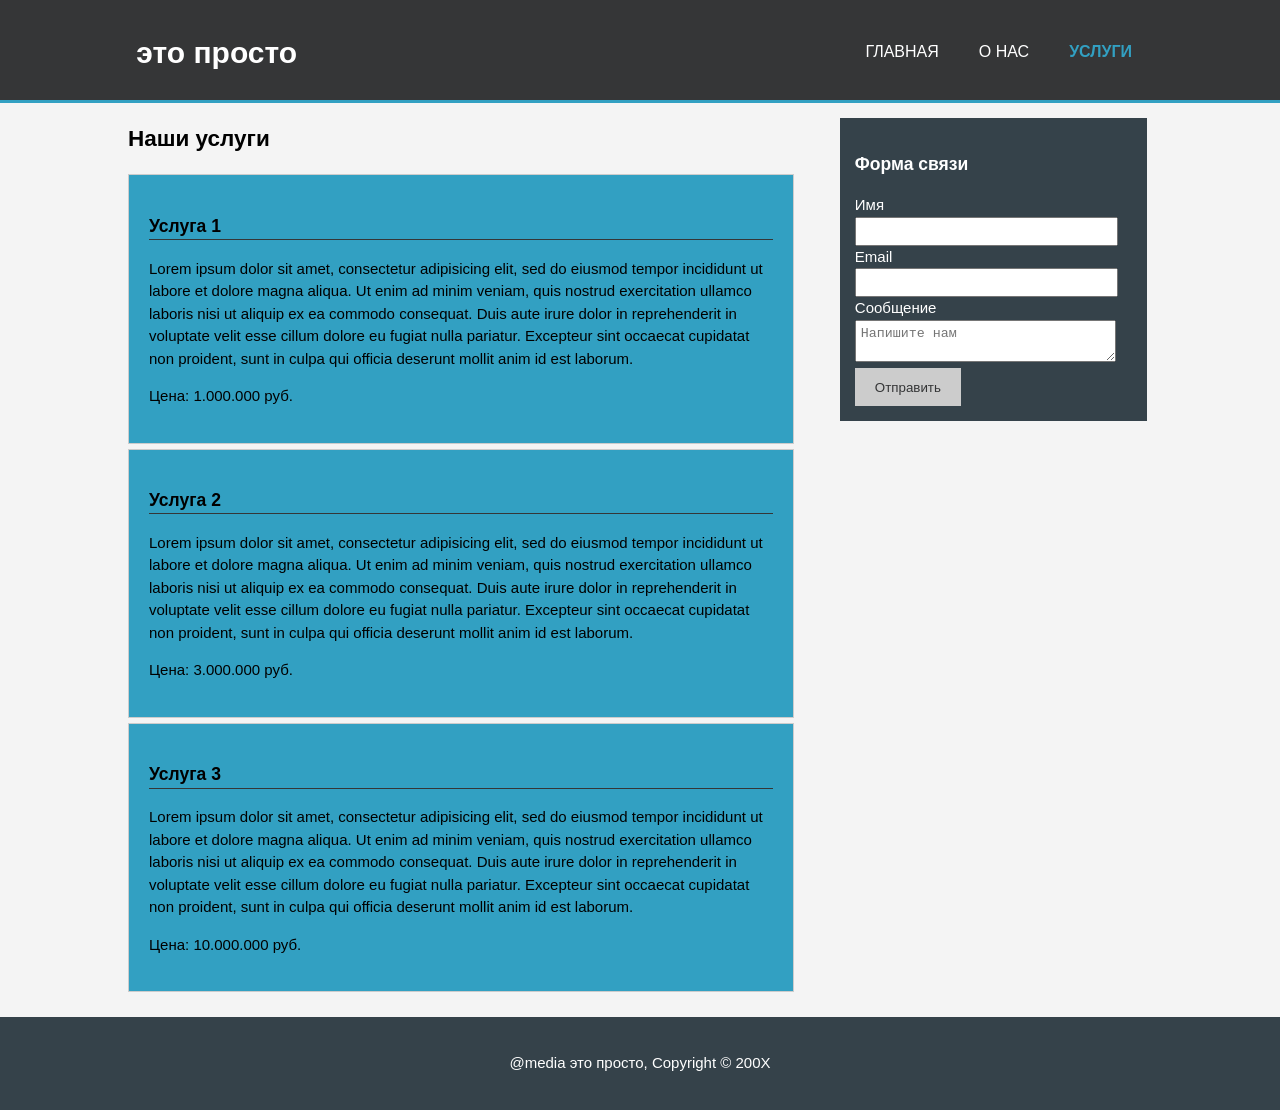
<file: services.html>
<!DOCTYPE html>
<html>
<head>
  <meta charset="utf-8">
  <meta name="viewport" content="width=device-width">
  <meta name="description" content="Пример для изучения правила @media">
  <title>@media</title>
  <link rel="stylesheet" href="style.css">
  <link rel="stylesheet" href="font-awesome.min.css">
</head>
<body>
  <header>
    <div class="container">
      <div>
        <h1><span class="fa fa- rocket"></span> <span class="highlight"></media></span> это просто</h1>
      </div>
      <nav>
        <ul>
          <li><a href="index.html">Главная</a></li>
          <li><a href="about.html">О нас</a></li>
          <li class="current"><a href="services.html">Услуги</a></li>
        </ul>
      </nav>
    </div>
  </header>

  <main>
    <div class="container">
      <article id="main-col">
        <h1 class="page-title">Наши услуги</h1>
        <ul id="services">
          <li>
            <h3>Услуга 1</h3>
            <p>
              Lorem ipsum dolor sit amet, consectetur adipisicing elit, sed do eiusmod
              tempor incididunt ut labore et dolore magna aliqua. Ut enim ad minim veniam,
              quis nostrud exercitation ullamco laboris nisi ut aliquip ex ea commodo
              consequat. Duis aute irure dolor in reprehenderit in voluptate velit esse
              cillum dolore eu fugiat nulla pariatur. Excepteur sint occaecat cupidatat non
              proident, sunt in culpa qui officia deserunt mollit anim id est laborum.
            </p>
            <p>Цена: 1.000.000 руб.</p>
          </li>
          <li>
            <h3>Услуга 2</h3>
            <p>
              Lorem ipsum dolor sit amet, consectetur adipisicing elit, sed do eiusmod
              tempor incididunt ut labore et dolore magna aliqua. Ut enim ad minim veniam,
              quis nostrud exercitation ullamco laboris nisi ut aliquip ex ea commodo
              consequat. Duis aute irure dolor in reprehenderit in voluptate velit esse
              cillum dolore eu fugiat nulla pariatur. Excepteur sint occaecat cupidatat non
              proident, sunt in culpa qui officia deserunt mollit anim id est laborum.
            </p>
            <p>Цена: 3.000.000 руб.</p>
          </li>
          <li>
            <h3>Услуга 3</h3>
            <p>
              Lorem ipsum dolor sit amet, consectetur adipisicing elit, sed do eiusmod
              tempor incididunt ut labore et dolore magna aliqua. Ut enim ad minim veniam,
              quis nostrud exercitation ullamco laboris nisi ut aliquip ex ea commodo
              consequat. Duis aute irure dolor in reprehenderit in voluptate velit esse
              cillum dolore eu fugiat nulla pariatur. Excepteur sint occaecat cupidatat non
              proident, sunt in culpa qui officia deserunt mollit anim id est laborum.
            </p>
            <p>Цена: 10.000.000 руб.</p>
          </li>
        </ul>
      </article>
      <aside id="sidebar">
        <div class="dark">
          <h3>Форма связи</h3>
          <form action="" class="contact">
            <div>
              <label>Имя</label>
              <input type="text">
            </div>
            <div>
              <label>Email</label>
              <input type="email">
            </div>
            <div>
              <label>Сообщение</label>
              <textarea placeholder="Напишите нам"></textarea>
            </div>
            <button class="button_1" type="submit">Отправить</button>
          </form>
        </div>
      </aside>
    </div>
  </main>

  <footer>
    <p>@media это просто, Copyright &copy; 200X</p>
  </footer>
</body>
</html>
</file>
<file: style.css>
body {
  font: 15px/1.5 Arial, Helvetica, sans-serif;
  padding: 0;
  margin: 0;
  background-color: #f4f4f4;
}

.container {
  width: 80%;
  margin: auto;
  overflow: hidden;
}

.dark {
  padding: 15px;
  background: #35424a;
  color: #ffffff;
  margin-top: 10px;
  margin-bottom: 10px;
}

ul {
  margin: 0;
  padding: 0;
}

header {
  background: #353637;
  color: #ffffff;
  padding-top: 30px;
  min-height: 70px;
  border-bottom: #32a0c2 3px solid;
}

header a {
  color: #ffffff;
  text-decoration: none;
  text-transform: uppercase;
  font-size: 16px;
}

header li {
  float: left;
  display: inline;
  padding: 0 20px 0 20px;
}

.container > div {
  float: left;
}

.container > div > h1 {
  margin: 0;
}

header nav {
  float: right;
  margin-top: 10px;
}

.container > div > h1 > span:nth-child(2),
header .current a {
  color: #32a0c2;
  font-weight: bold;
}

header a:hover {
  color: #cccccc;
  font-weight: bold;
}

#showcase {
  min-height: 400px;
  background: url('"C:\Users\Ilsch\Downloads\ПР media (файлы) (1)\img\headerbg.jpg"') no-repeat center;
  background-size: cover;
  text-align: center;
  color: #ffffff;
}

#showcase h1 {
  margin-top: 100px;
  font-size: 55px;
  margin-bottom: 10px;
}

#showcase p {
  font-size: 20px;
}

#newsletter {
  padding: 15px;
  color: #ffffff;
  background: #353637;
}

#newsletter h1 {
  float: left;
}

#newsletter form {
  float: right;
  margin-top: 15px;
}

#newsletter input[type="email"] {
  padding: 4px;
  height: 25px;
  width: 250px;
}

.button_1 {
  height: 38px;
  background: #cccccc;
  border: 0;
  padding-left: 20px;
  padding-right: 20px;
  color: #353637;
}

#boxes {
  margin-top: 20px;
}

#boxes .box {
  float: left;
  text-align: center;
  width: 30%;
  padding: 10px;
}

footer {
  padding: 20px;
  margin-top: 20px;
  color: #ffffff;
  background-color: #35424a;
  text-align: center;
}

aside#sidebar {
  float: right;
  width: 30%;
  padding: 5px;
}

article#main-col {
  float: left;
  width: 65%;
}

aside#sidebar input,
aside#sidebar textarea {
  width: 90%;
  padding: 5px;
}

ul#services li {
  list-style: none;
  padding: 20px;
  border: #cccccc solid 1px;
  margin-bottom: 5px;
  background: #32a0c2;
}

ul#services h3 {
  border-bottom: #353637 solid 1px;
}

/* Исправленный медиа-запрос */
@media (max-width: 768px) {
  .container > div,
  header nav,
  header nav li,
  #newsletter h1,
  #newsletter form,
  #boxes .box,
  article#main-col,
  aside#sidebar {
    float: none;
    text-align: center;
    width: 100%;
  }

  header {
    padding-bottom: 20px;
  }

  #showcase h1 {
    margin-top: 40px;
  }

  #newsletter button {
    display: block;
    width: 100%;
  }

  #newsletter form input[type="email"],
  .contact input,
  .contact textarea,
  .contact label {
    width: 100%;
    margin-bottom: 5px;
  }
}
</file>
